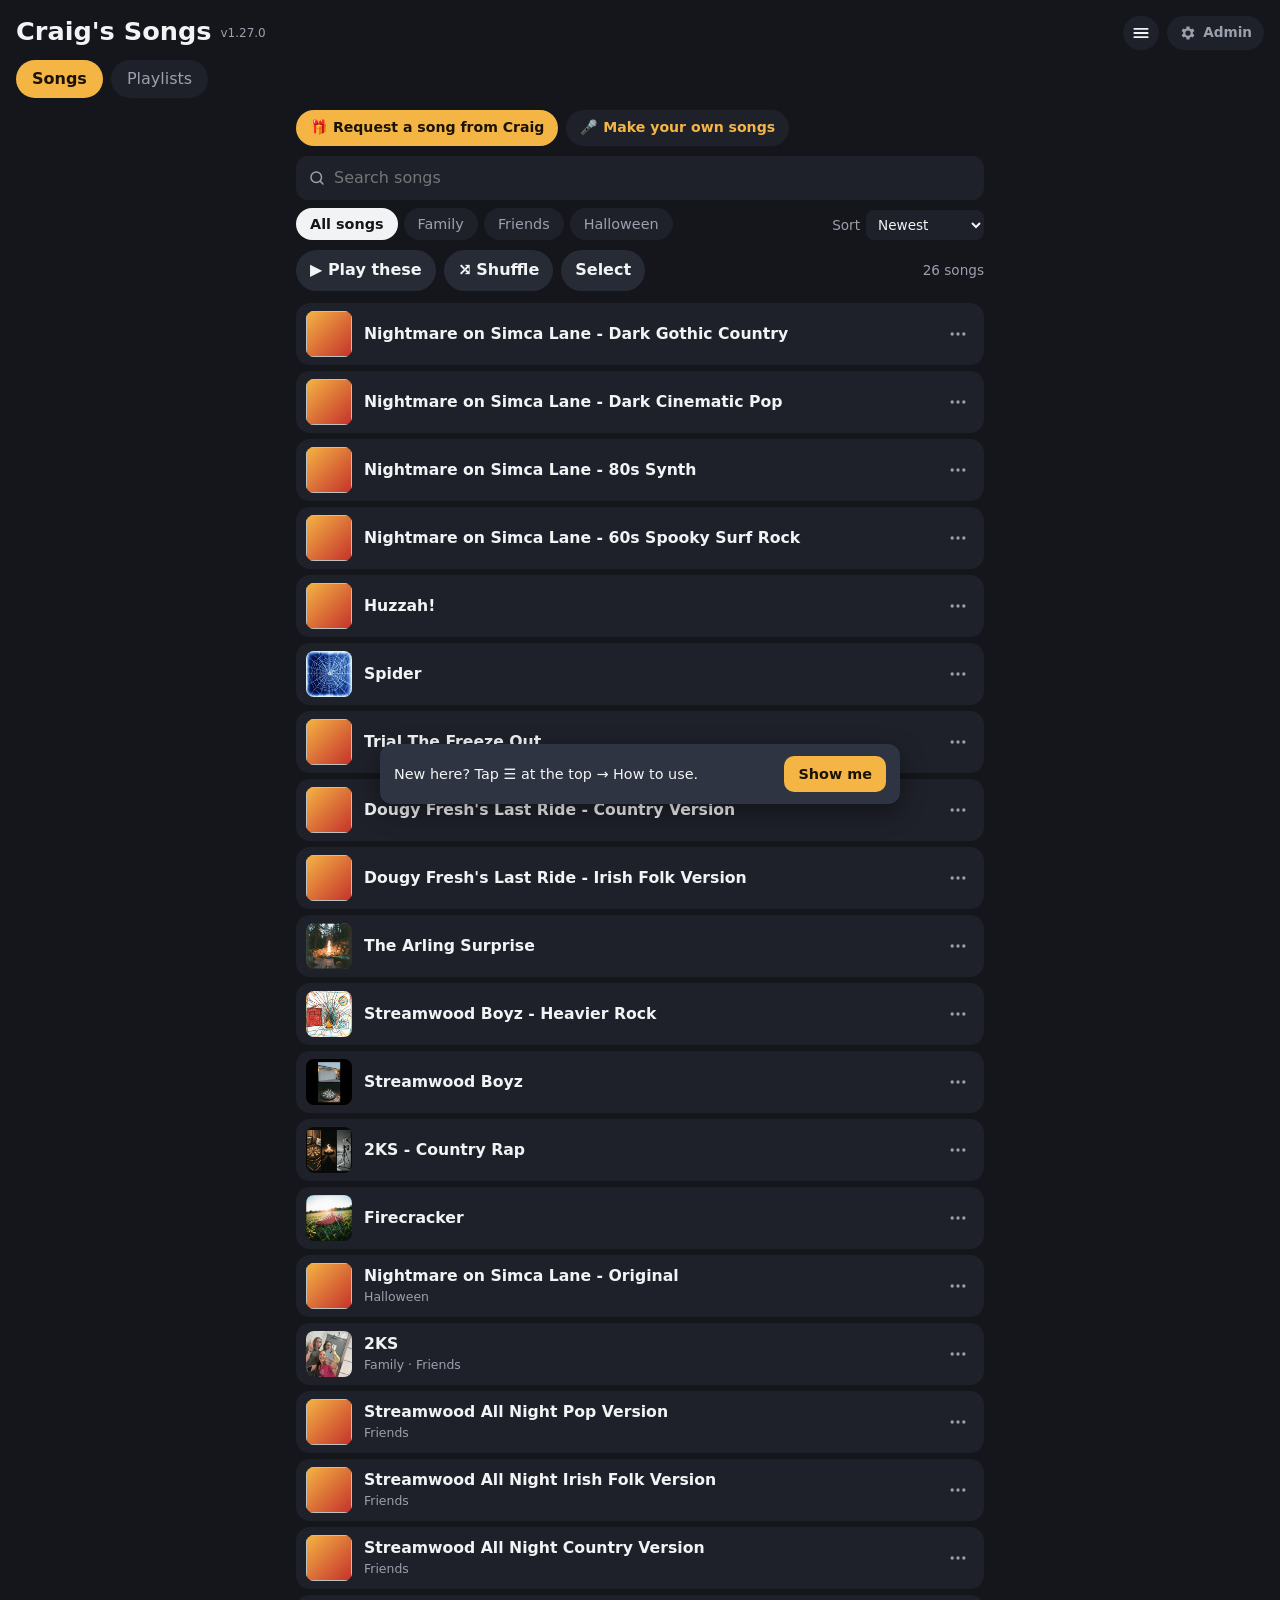
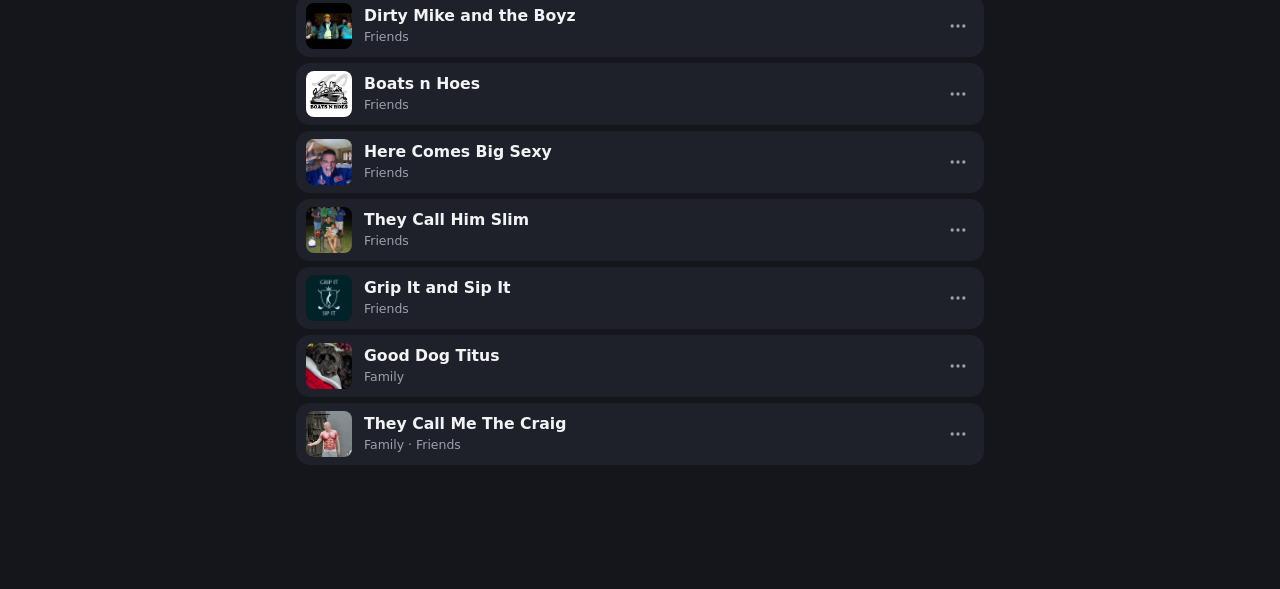
<file: index.html>
<!doctype html>
<html lang="en">
<head>
  <meta charset="utf-8">
  <meta name="viewport" content="width=device-width, initial-scale=1, viewport-fit=cover">
  <meta name="theme-color" content="#14161c">
  <meta name="apple-mobile-web-app-capable" content="yes">
  <meta name="apple-mobile-web-app-status-bar-style" content="black-translucent">
  <meta name="apple-mobile-web-app-title" content="Songs">
  <title>Craig's Songs</title>
  <link rel="manifest" href="manifest.webmanifest">
  <link rel="icon" href="icons/icon-192.png">
  <link rel="apple-touch-icon" href="icons/apple-touch-icon.png">
  <link rel="stylesheet" href="styles.css">
</head>
<body>
  <header class="top">
    <div class="corner">
      <div class="menu-wrap">
        <button id="menu-btn" class="corner-link help-btn menu-btn" aria-label="Menu" aria-haspopup="true" aria-expanded="false" title="Menu"><svg viewBox="0 0 24 24" width="20" height="20" aria-hidden="true"><path d="M4 7h16M4 12h16M4 17h16" stroke="currentColor" stroke-width="2.2" stroke-linecap="round"/></svg><span class="menu-dot" hidden></span></button>
        <div id="menu" class="menu" role="menu" hidden>
          <button id="sub-btn" class="menu-item" role="menuitem" hidden><span class="mi">🔔</span><span class="sub-lbl">Get new songs by email</span></button>
          <a id="request-song" class="menu-item" role="menuitem" target="_blank" rel="noopener" hidden><span class="mi">🎁</span>Request a song from Craig</a>
          <button id="make-open" class="menu-item" role="menuitem"><span class="mi">🎤</span>Make your own songs</button>
          <button id="share-app" class="menu-item" role="menuitem"><span class="mi">📤</span>Share this app</button>
          <button id="help-btn" class="menu-item" role="menuitem"><span class="mi">❓</span>How to use</button>
        </div>
      </div>
      <a href="admin.html" id="admin-link" class="corner-link" aria-label="Admin"><svg viewBox="0 0 24 24" width="18" height="18" aria-hidden="true"><path fill="currentColor" d="M19.4 13a7.6 7.6 0 0 0 0-2l2.1-1.6-2-3.5-2.5 1a7.4 7.4 0 0 0-1.7-1L15 3.3h-4l-.3 2.6a7.4 7.4 0 0 0-1.7 1l-2.5-1-2 3.5L6.6 11a7.6 7.6 0 0 0 0 2l-2.1 1.6 2 3.5 2.5-1a7.4 7.4 0 0 0 1.7 1l.3 2.6h4l.3-2.6a7.4 7.4 0 0 0 1.7-1l2.5 1 2-3.5zM13 15.5A3.5 3.5 0 1 1 13 8.5a3.5 3.5 0 0 1 0 7z" transform="translate(-1 0)"/></svg><span>Admin</span></a>
    </div>
    <h1><span id="app-title">Craig's Songs</span> <span id="app-version" class="version"></span></h1>
    <nav class="tabs" role="tablist">
      <button class="tab active" data-view="songs" role="tab">Songs</button>
      <button class="tab" data-view="playlists" role="tab">Playlists</button>
    </nav>
    <div id="sel-bar" class="sel-bar" hidden>
      <span id="sel-count" class="sel-count"></span>
      <button id="sel-add" class="sel-add" disabled>+ Add to playlist</button>
      <button id="sel-cancel" class="sel-cancel" aria-label="Cancel selecting">✕</button>
    </div>
  </header>

  <main>
    <div id="install-banner" class="install" hidden>
      <img src="icons/icon-192.png" alt="" class="install-icon">
      <div class="install-text">
        <strong>Install Craig's Songs</strong>
        <span id="install-help">Add it to your home screen for one-tap listening.</span>
      </div>
      <button id="install-btn" class="install-go">Install</button>
      <button id="install-close" class="install-x" aria-label="Not now">✕</button>
    </div>

    <section id="view-songs" class="view">
      <div class="promo-row">
        <a id="request-song-top" class="promo req" target="_blank" rel="noopener" hidden>🎁 Request a song<span class="wide"> from Craig</span></a>
        <button id="make-open-top" class="promo">🎤 Make your own<span class="wide"> songs</span></button>
      </div>
      <div class="search">
        <svg viewBox="0 0 24 24" width="18" height="18" aria-hidden="true"><circle cx="11" cy="11" r="7" fill="none" stroke="currentColor" stroke-width="2"/><path d="M20 20l-3.5-3.5" stroke="currentColor" stroke-width="2" stroke-linecap="round"/></svg>
        <input id="search" type="search" placeholder="Search songs" autocomplete="off" aria-label="Search songs">
        <button id="search-clear" class="search-clear" aria-label="Clear search" hidden>✕</button>
      </div>
      <div class="filters">
        <div id="chips" class="chips" role="group" aria-label="Filter by category"></div>
        <label class="sort"><span class="sort-label">Sort</span>
          <select id="sort" aria-label="Sort songs">
            <option value="newest">Newest</option>
            <option value="oldest">Oldest</option>
            <option value="title">Title A–Z</option>
            <option value="category">By category</option>
          </select>
        </label>
      </div>
      <div class="actions">
        <button id="play-all" class="pill">▶ Play these</button>
        <button id="shuffle-all" class="pill">⤮ Shuffle</button>
        <button id="select-btn" class="pill select-btn" hidden>Select</button>
        <span id="count" class="count"></span>
      </div>
      <div id="song-list"></div>
    </section>

    <section id="view-playlists" class="view" hidden>
      <div id="playlist-index">
        <div class="subtabs" role="tablist" aria-label="Playlist type">
          <button class="subtab active" data-sub="mine" role="tab">Playlists</button>
          <button class="subtab" data-sub="spotify" role="tab" hidden>Spotify</button>
        </div>

        <div class="subview" data-sub="mine">
          <div class="pl-head">
            <p class="sub-hint">Playlists of the songs in this app.</p>
            <button id="pl-new" class="pl-new" hidden>+ New playlist</button>
          </div>
          <ul id="app-playlists" class="list"></ul>
        </div>

        <div class="subview" data-sub="spotify" hidden>
        <div id="my-sp" hidden>
          <h2 class="first">Your Spotify</h2>
          <p id="my-sp-hint" class="sp-hint"></p>
          <div class="sp-actions">
            <button id="sp-connect" class="sp-btn" hidden>Connect Spotify</button>
            <button id="sp-manage" class="sp-link" hidden>Choose playlists</button>
            <button id="sp-disconnect" class="sp-link" hidden>Disconnect</button>
          </div>
          <label id="sp-device-row" class="sp-device" hidden>Play on
            <select id="sp-device"></select>
          </label>
          <div id="sp-msg-box" class="sp-msg" hidden></div>
          <ul id="my-sp-list" class="list"></ul>
        </div>
          <div id="sp-section" hidden>
            <h2>Shared Spotify playlists</h2>
            <ul id="sp-playlists" class="list"></ul>
          </div>
        </div>

      </div>
      <div id="playlist-detail" hidden>
        <button id="pl-back" class="back">← All playlists</button>
        <div class="pl-title-row">
          <h2 id="pl-name" class="pl-name"></h2>
          <button id="pl-edit" class="pl-edit" hidden>Edit</button>
        </div>
        <div id="pl-by" class="pl-by" hidden></div>
        <div class="actions">
          <button id="pl-play" class="pill">▶ Play</button>
          <button id="pl-shuffle" class="pill">⤮ Shuffle</button>
          <button id="pl-share" class="pill pl-share" aria-label="Share this playlist"><svg viewBox="0 0 24 24" width="16" height="16" aria-hidden="true"><path d="M12 3v12M7 8l5-5 5 5" fill="none" stroke="currentColor" stroke-width="2" stroke-linecap="round" stroke-linejoin="round"/><path d="M5 12v7a2 2 0 0 0 2 2h10a2 2 0 0 0 2-2v-7" fill="none" stroke="currentColor" stroke-width="2" stroke-linecap="round"/></svg> Share</button>
          <span id="pl-count" class="count"></span>
        </div>
        <ul id="pl-songs" class="list"></ul>
      </div>
    </section>
  </main>

  <footer id="player" class="player" hidden>
    <input id="seek" type="range" min="0" max="100" value="0" step="0.1" aria-label="Seek">
    <div class="player-row">
      <img id="np-cover" class="cover small" alt="">
      <div class="np-text">
        <div id="np-title" class="np-title"></div>
        <div id="np-source" class="np-source" hidden></div>
        <div id="np-time" class="np-time">0:00 / 0:00</div>
      </div>
      <div class="controls">
        <button id="shuffle-mode" class="mode" aria-label="Shuffle" aria-pressed="false" title="Shuffle"><svg viewBox="0 0 24 24" width="20" height="20" aria-hidden="true"><path d="M16 3h5v5M4 20 21 3M21 16v5h-5M15 15l6 6M4 4l5 5" fill="none" stroke="currentColor" stroke-width="2" stroke-linecap="round" stroke-linejoin="round"/></svg></button>
        <button id="prev" aria-label="Previous">⏮</button>
        <button id="toggle" class="big" aria-label="Play or pause">▶</button>
        <button id="next" aria-label="Next">⏭</button>
        <button id="repeat-mode" class="mode" aria-label="Repeat: off" title="Repeat"><svg viewBox="0 0 24 24" width="20" height="20" aria-hidden="true"><path d="M17 2l4 4-4 4M3 11V10a4 4 0 0 1 4-4h14M7 22l-4-4 4-4M21 13v1a4 4 0 0 1-4 4H3" fill="none" stroke="currentColor" stroke-width="2" stroke-linecap="round" stroke-linejoin="round"/></svg><span class="one">1</span></button>
      </div>
    </div>
  </footer>

  <div id="video-modal" class="modal" hidden role="dialog" aria-modal="true" aria-labelledby="video-title">
    <div class="modal-box">
      <div class="modal-head">
        <div id="video-title" class="modal-title"></div>
        <button id="video-close" class="modal-x" aria-label="Close">✕</button>
      </div>
      <div id="video-frame" class="video-frame"></div>
      <a id="video-open" class="modal-link" target="_blank" rel="noopener">Open in Spotify ↗</a>
    </div>
  </div>

  <div id="cm-modal" class="modal" hidden role="dialog" aria-modal="true" aria-labelledby="cm-title">
    <div class="modal-box cm-box">
      <div class="modal-head">
        <div id="cm-title" class="modal-title">New playlist</div>
        <button id="cm-cancel" class="modal-x" aria-label="Close">✕</button>
      </div>
      <div class="cm-body">
        <label class="cm-label" for="cm-name">Playlist name</label>
        <input id="cm-name" class="cm-input" type="text" maxlength="60" placeholder="Road trip" autocomplete="off">
        <label class="cm-label" for="cm-by">Your name <span class="sub">(shows as "by …")</span></label>
        <input id="cm-by" class="cm-input" type="text" maxlength="40" placeholder="Optional" autocomplete="off">
        <div class="cm-label">Songs <span id="cm-count" class="sub"></span></div>
        <ul id="cm-songs" class="cm-songs"></ul>
        <select id="cm-add" class="cm-input"></select>
        <div id="cm-msg" class="cm-msg"></div>
        <div class="cm-btns">
          <button id="cm-delete" class="cm-del" hidden>Delete</button>
          <button id="cm-save" class="cm-save">Save playlist</button>
        </div>
      </div>
    </div>
  </div>

  <div id="pick-modal" class="modal" hidden role="dialog" aria-modal="true" aria-labelledby="pick-title">
    <div class="modal-box cm-box">
      <div class="modal-head">
        <div id="pick-title" class="modal-title">Add to playlist</div>
        <button id="pick-close" class="modal-x" aria-label="Close">✕</button>
      </div>
      <div class="cm-body">
        <ul id="pick-list" class="pick-list"></ul>
        <p id="pick-note" class="pick-note"></p>
        <div id="pick-msg" class="cm-msg"></div>
      </div>
    </div>
  </div>

  <div id="help-modal" class="modal" hidden role="dialog" aria-modal="true" aria-labelledby="help-title">
    <div class="modal-box cm-box help-box">
      <div class="modal-head">
        <div id="help-title" class="modal-title">How to use Craig's Songs</div>
        <button id="help-close" class="modal-x" aria-label="Close">✕</button>
      </div>
      <div class="cm-body">
        <div id="help-body"></div>
        <div id="unlock-row" class="unlock-row" hidden>
          <button id="unlock-open" class="unlock-link">🔑 Have an unlock code?</button>
          <div id="unlock-form" class="pin-row" hidden>
            <input id="unlock-code" class="cm-input" type="text" autocomplete="off" autocapitalize="off" spellcheck="false" placeholder="Unlock code">
            <button id="unlock-go">Unlock</button>
          </div>
          <div id="unlock-done" class="unlock-done" hidden>🔓 Private songs are unlocked on this device. <button id="unlock-lock" class="unlock-link">Lock again</button></div>
          <div id="unlock-msg" class="cm-msg"></div>
        </div>
        <p id="help-version" class="help-version"></p>
      </div>
    </div>
  </div>

  <div id="sub-modal" class="modal" hidden role="dialog" aria-modal="true" aria-labelledby="sub-title">
    <div class="modal-box cm-box">
      <div class="modal-head">
        <div id="sub-title" class="modal-title">🔔 New songs by email</div>
        <button id="sub-close" class="modal-x" aria-label="Close">✕</button>
      </div>
      <div class="cm-body">
        <div id="sub-form">
          <p class="sub-text">Get an email whenever Craig adds a new song, with a link straight to it. Unsubscribe any time.</p>
          <label class="cm-label" for="sub-name">First name <span class="sub">(optional)</span></label>
          <input id="sub-name" class="cm-input" type="text" maxlength="40" autocomplete="given-name">
          <label class="cm-label" for="sub-email">Email</label>
          <input id="sub-email" class="cm-input" type="email" maxlength="254" autocomplete="email" inputmode="email" placeholder="you@example.com">
          <div id="sub-msg" class="cm-msg"></div>
          <div class="cm-btns"><button id="sub-go" class="cm-save">Subscribe</button></div>
        </div>
        <div id="sub-done" hidden>
          <p class="sub-text">✓ You're signed up as <b id="sub-who"></b>. You'll get an email when a new song is added.</p>
          <div id="sub-msg2" class="cm-msg"></div>
          <div class="cm-btns"><button id="sub-stop" class="cm-del">Unsubscribe</button><button id="sub-ok" class="cm-save">OK</button></div>
        </div>
      </div>
    </div>
  </div>

  <div id="make-modal" class="modal" hidden role="dialog" aria-modal="true" aria-labelledby="make-title">
    <div class="modal-box cm-box help-box">
      <div class="modal-head">
        <div id="make-title" class="modal-title">🎤 Make your own songs</div>
        <button id="make-close" class="modal-x" aria-label="Close">✕</button>
      </div>
      <div class="cm-body help-text">
        <div id="make-request" class="make-req" hidden>
          <b>Rather have Craig make one for you?</b> Fill out a quick form with who it's for and some fun details.
          <a id="make-request-link" class="make-req-btn" target="_blank" rel="noopener">🎁 Request a song</a>
        </div>
        <p>Every song in this app was made with an AI music app. You write (or describe) the words, pick a style, and it sings it for you, with music, vocals and all, in about a minute. Anyone can do it, and you can start free.</p>

        <h4>1. Pick an app</h4>
        <ul>
          <li><b><a href="https://suno.com" target="_blank" rel="noopener">Suno</a></b> (what Craig uses). Free plan: 50 credits a day, enough for several songs a day, for personal use. Pro is about $8 a month for lots more songs, downloads and permission to use them commercially.</li>
          <li><b><a href="https://www.udio.com" target="_blank" rel="noopener">Udio</a></b>. Similar idea, with a free plan to try it.</li>
          <li><b><a href="https://elevenlabs.io/music" target="_blank" rel="noopener">ElevenLabs Music</a></b>. Paid plans from about $5 a month.</li>
        </ul>
        <p class="make-small">Prices as of October 2026; they change, so check the app's own pricing page.</p>

        <h4>2. Write the words</h4>
        <ul>
          <li>Write them yourself, or ask an AI chat app (like Claude or ChatGPT) for help: <i>"Write a funny country song about my brother-in-law who always burns the burgers. Include his name, his dog Max, and the time he fell in the pool."</i></li>
          <li>The more real details (names, nicknames, inside jokes, places), the better the song.</li>
          <li>Label the parts in brackets: <b>[Verse 1]</b>, <b>[Chorus]</b>, <b>[Bridge]</b>, <b>[Outro]</b>. The app follows them.</li>
        </ul>

        <h4>3. Make it (Suno)</h4>
        <ol>
          <li>Tap <b>Create</b> and switch to <b>Custom</b> mode.</li>
          <li>Paste your words into <b>Lyrics</b>.</li>
          <li>In <b>Style</b>, describe the sound: <i>"upbeat 90s country, male vocals, fiddle, fun"</i> or <i>"pop punk, female vocals, fast"</i>.</li>
          <li>Give it a title and tap <b>Create</b>. You get two versions; keep your favorite or try again.</li>
        </ol>

        <h4>4. Share it</h4>
        <p>Every app has a share link you can text to people. Made one you'd like in <b>this</b> app? Send Craig the link.</p>
      </div>
    </div>
  </div>

  <div id="song-sheet" class="modal sheet" hidden role="dialog" aria-modal="true" aria-labelledby="sheet-title">
    <div class="modal-box sheet-box">
      <button id="sheet-close" class="modal-x sheet-x" aria-label="Close">✕</button>
      <div id="sheet-body" class="sheet-body"></div>
    </div>
  </div>

  <div id="lyrics-view" class="lyrics-view" hidden role="dialog" aria-labelledby="ly-title">
    <div class="ly-head">
      <button id="ly-close" class="ly-close" aria-label="Close lyrics">✕</button>
      <div id="ly-title" class="ly-title"></div>
      <button id="ly-smaller" class="ly-size" aria-label="Smaller text">A−</button>
      <button id="ly-bigger" class="ly-size big" aria-label="Bigger text">A+</button>
    </div>
    <div id="ly-scroll" class="ly-scroll"><div id="ly-text" class="ly-text"></div></div>
    <button id="ly-follow" class="ly-follow" aria-pressed="true" title="Scroll along with the song">⇣ Follow along</button>
  </div>

  <div id="admin-view" class="admin-view" hidden><iframe id="admin-frame" title="Admin"></iframe></div>

  <div id="toast" class="toast" hidden></div>

  <audio id="audio" preload="none"></audio>
  <script src="version.js"></script>
  <script src="app.js"></script>
  <script src="spotify.js"></script>
  <script src="adminlink.js"></script>
  <script src="community.js"></script>
  <script src="help.js"></script>
  <script src="lyrics.js"></script>
  <script src="subscribe.js"></script>
</body>
</html>
</file>
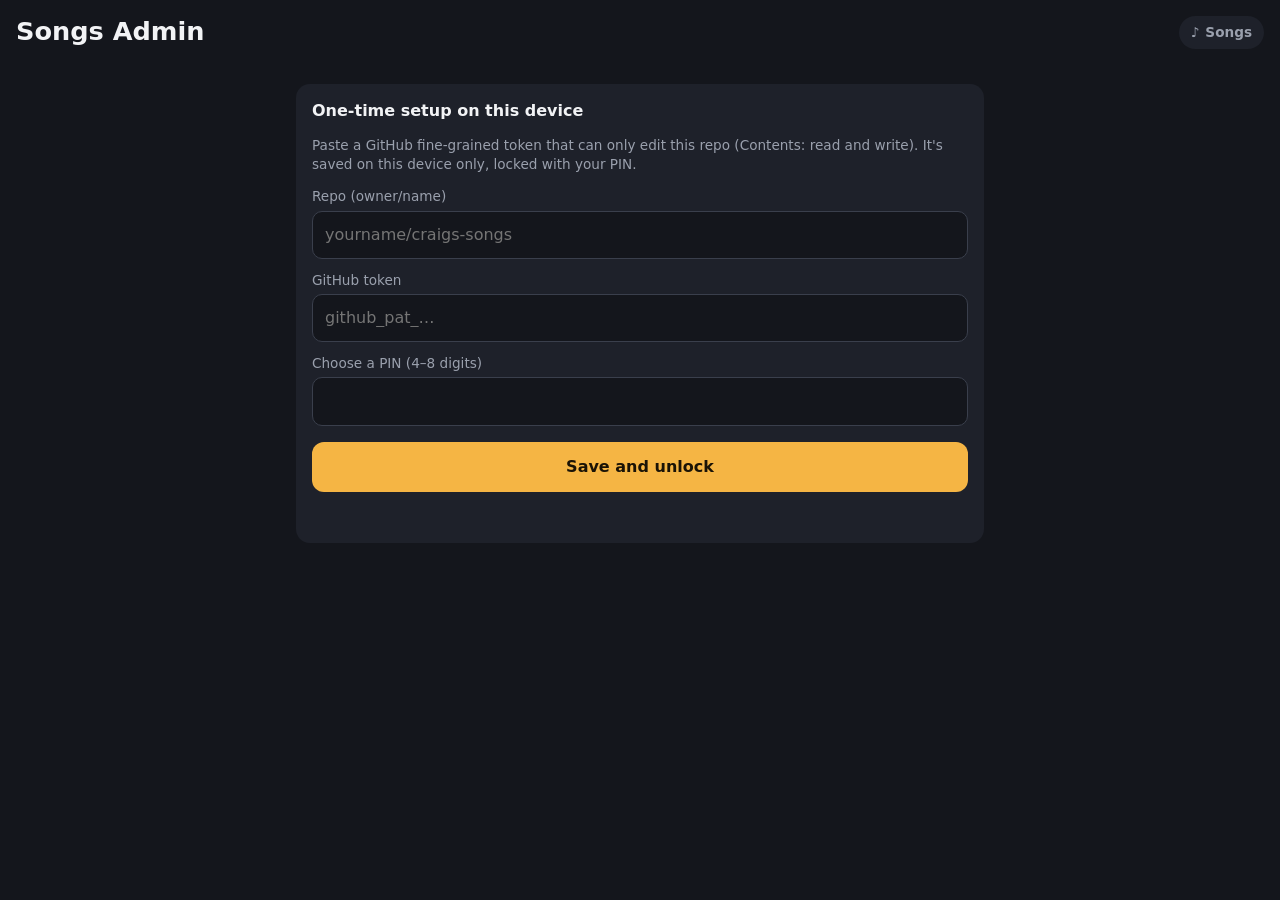
<file: admin.html>
<!doctype html>
<html lang="en">
<head>
  <meta charset="utf-8">
  <meta name="viewport" content="width=device-width, initial-scale=1, viewport-fit=cover">
  <meta name="theme-color" content="#14161c">
  <meta name="robots" content="noindex">
  <title>Songs Admin</title>
  <link rel="icon" href="icons/icon-192.png">
  <link rel="stylesheet" href="styles.css">
  <style>
    body { padding-bottom: 180px; }
    .pending { position: fixed; left: 0; right: 0; bottom: 0; z-index: 10; background: var(--card-2);
      box-shadow: 0 -6px 20px rgba(0,0,0,.35); padding: 12px 16px calc(12px + env(safe-area-inset-bottom)); }
    .pending[hidden], .toast[hidden] { display: none; }
    .toast { position: fixed; left: 16px; right: 16px; bottom: calc(16px + env(safe-area-inset-bottom)); z-index: 11;
      max-width: 480px; margin: 0 auto; background: #1f6f3a; color: #fff; padding: 12px 16px; border-radius: 12px; font-weight: 600; text-align: center; }
    .pending-inner { max-width: 720px; margin: 0 auto; }
    .pending summary { font-weight: 700; cursor: pointer; }
    .pending ul { margin: 6px 0 0; padding-left: 20px; color: var(--muted); font-size: .9rem; max-height: 30vh; overflow: auto; }
    .pending-btns { display: flex; gap: 8px; margin-top: 10px; }
    .pending-btns .primary { margin-top: 0; flex: 2; }
    .pending-btns #discard { flex: 1; border-radius: 12px; background: var(--card); font-weight: 600; }
    .card { background: var(--card); border-radius: var(--radius); padding: 16px; margin: 12px 0; }
    label { display: block; font-size: .85rem; color: var(--muted); margin: 12px 0 4px; }
    input[type=text], input[type=url], input[type=password], input[type=file], textarea {
      width: 100%; padding: 12px; border-radius: 10px; border: 1px solid #3a3f4c;
      background: var(--bg); color: var(--text); font: inherit;
    }
    .pin { font-size: 1.6rem; letter-spacing: .4em; text-align: center; }
    .primary { width: 100%; margin-top: 16px; padding: 14px; border-radius: 12px; background: var(--accent); color: var(--accent-ink); font-weight: 700; }
    .primary:disabled { opacity: .5; }
    .link { color: var(--accent); text-decoration: underline; padding: 0; }
    .danger { color: #ff7b72; }
    .msg { margin-top: 12px; min-height: 1.4em; }
    .msg.err { color: #ff7b72; }
    .msg.ok { color: #7ee787; }
    .hint { color: var(--muted); font-size: .85rem; }
    .edit-row { background: var(--card); border-radius: var(--radius); padding: 12px; }
    .edit-row summary { font-weight: 600; cursor: pointer; }
    .tag-picks { display: flex; flex-wrap: wrap; gap: 6px; margin-top: 8px; }
    .tag-picks button { padding: 4px 10px; border-radius: 999px; background: var(--card-2); font-size: .8rem; color: var(--muted); }
    .pl-songs { list-style: none; padding: 0; margin: 8px 0 0; display: grid; gap: 6px; }
    .pl-songs li { display: flex; align-items: center; gap: 6px; background: var(--bg); border-radius: 10px; padding: 6px 8px; }
    .pl-songs li span { flex: 1; min-width: 0; overflow: hidden; text-overflow: ellipsis; white-space: nowrap; }
    .pl-songs li button { width: 34px; height: 34px; border-radius: 8px; background: var(--card-2); }
    .pl-add, .edit-row select { width: 100%; margin-top: 8px; padding: 12px; border-radius: 10px; border: 1px solid #3a3f4c; background: var(--bg); color: var(--text); font: inherit; }
    .subs-list { list-style: none; padding: 0; margin: 8px 0 0; }
    .subs-list li { display: flex; align-items: center; gap: 10px; padding: 9px 0; border-top: 1px solid #2c303b; }
    .subs-list li .who { flex: 1; min-width: 0; overflow-wrap: anywhere; }
    .subs-list li .when { color: var(--muted); font-size: .8rem; white-space: nowrap; }
    .subs-list li button { padding: 6px 10px; border-radius: 8px; background: var(--card-2, #272b36); }
    .check { display: flex; align-items: center; gap: 8px; margin-top: 12px; color: var(--text); font-size: .95rem; }
    .stats-head { display: flex; align-items: center; justify-content: space-between; }
    .stats-right { display: flex; align-items: center; gap: 10px; }
    .stats-updated { color: var(--muted); font-size: .78rem; }
    .stats-refresh { display: inline-flex; align-items: center; gap: 6px; padding: 7px 14px; border-radius: 999px; background: var(--card-2); font-weight: 600; font-size: .85rem; min-width: 104px; justify-content: center; }
    .stats-refresh:disabled { opacity: 1; }
    .stats-refresh.loading .spin-icon { animation: spin .8s linear infinite; }
    .stats-refresh.done { color: #7ee787; }
    @keyframes spin { to { transform: rotate(360deg); } }
    #stats-body { transition: opacity .2s; }
    #stats-body.loading { opacity: .45; }
    .tile.changed { animation: tile-flash 1.2s ease-out; }
    @keyframes tile-flash { 0% { box-shadow: 0 0 0 2px var(--accent); } 100% { box-shadow: 0 0 0 2px transparent; } }
    @media (prefers-reduced-motion: reduce) { .stats-refresh.loading .spin-icon, .tile.changed { animation: none; } }
    .tiles { display: grid; grid-template-columns: repeat(4, minmax(0, 1fr)); gap: 8px; margin-top: 10px; }
    @media (max-width: 480px) { .tiles { gap: 6px; } .tile { padding: 10px 8px; } .tile-num { font-size: 1.35rem !important; } .tile-label { font-size: .72rem !important; } }
    .stats-table th { cursor: pointer; user-select: none; }
    .stats-table th:hover, .stats-table th.sorted { color: var(--text); }
    .stats-table th::after { content: attr(data-arrow); font-size: .65rem; margin-left: 3px; color: var(--accent); }
    .stats-table td.hot { color: var(--accent); font-weight: 700; }
    .tile { background: var(--bg); border-radius: 12px; padding: 12px; }
    .tile-num { font-size: 1.7rem; font-weight: 800; line-height: 1.1; font-variant-numeric: tabular-nums; }
    .tile-label { color: var(--muted); font-size: .8rem; margin-top: 2px; }
    .stats-sub { font-size: .9rem; color: var(--muted); margin: 18px 0 8px; font-weight: 600; }
    .chart { position: relative; height: 120px; display: flex; align-items: flex-end; gap: 2px; border-bottom: 1px solid #3a3f4c; padding-top: 14px; }
    .chart .bar { flex: 1; min-width: 0; height: 100%; display: flex; align-items: flex-end; cursor: default; }
    .chart .bar i { display: block; width: 100%; background: #b8841f; border-radius: 4px 4px 0 0; min-height: 0; }
    .chart .bar.zero i { background: transparent; }
    .chart .bar:hover i, .chart .bar.active i { background: var(--accent); }
    .chart .max { position: absolute; top: 0; left: 0; font-size: .7rem; color: var(--muted); }
    .chart-axis { display: flex; justify-content: space-between; color: var(--muted); font-size: .75rem; margin-top: 4px; }
    .chart-tip { position: fixed; z-index: 30; pointer-events: none; background: #2f3442; color: var(--text); border-radius: 8px; padding: 6px 10px; font-size: .8rem; box-shadow: 0 6px 16px rgba(0,0,0,.4); white-space: nowrap; }
    .table-wrap { overflow-x: auto; }
    .stats-table { width: 100%; border-collapse: collapse; font-size: .88rem; }
    .stats-table th { text-align: left; color: var(--muted); font-weight: 600; font-size: .78rem; padding: 6px 6px; border-bottom: 1px solid #3a3f4c; white-space: nowrap; }
    .stats-table td { padding: 8px 6px; border-bottom: 1px solid #2a2e38; }
    .stats-table .num { text-align: right; font-variant-numeric: tabular-nums; }
    .stats-table td:first-child { min-width: 130px; font-weight: 600; }
    .stats-table th:not(:first-child), .stats-table td:not(:first-child) { white-space: nowrap; }
    @media (max-width: 480px) { .stats-table th:nth-child(3), .stats-table td:nth-child(3) { display: none; } }
    @media (max-width: 380px) { .stats-table th:nth-child(5), .stats-table td:nth-child(5) { display: none; } }
    .stats-table td:last-child { color: var(--muted); white-space: nowrap; }
    .atabs { position: sticky; top: 0; z-index: 6; display: flex; gap: 4px; background: var(--card); border-radius: 12px; padding: 4px; margin: 4px 0 12px; box-shadow: 0 6px 14px rgba(0,0,0,.35); }
    .atab { flex: 1; padding: 9px 4px; border-radius: 9px; color: var(--muted); font-weight: 600; font-size: .92rem; position: relative; }
    .atab.active { background: var(--card-2); color: var(--text); box-shadow: 0 1px 4px rgba(0,0,0,.3); }
    .atab .dot { position: absolute; top: 6px; right: 8px; width: 7px; height: 7px; border-radius: 50%; background: var(--accent); }
    .apanel[hidden] { display: none; }
    .btns { display: flex; gap: 8px; margin-top: 12px; }
    .btns button { flex: 1; padding: 10px; border-radius: 10px; background: var(--card-2); font-weight: 600; }
  </style>
</head>
<body>
  <header class="top">
    <a href="./" class="corner-link">♪<span>Songs</span></a>
    <h1>Songs Admin</h1>
  </header>

  <main>
    <!-- First-time setup -->
    <section id="setup" class="card" hidden>
      <h2 style="margin-top:0;color:var(--text)">One-time setup on this device</h2>
      <p class="hint">Paste a GitHub fine-grained token that can only edit this repo (Contents: read and write). It's saved on this device only, locked with your PIN.</p>
      <label>Repo (owner/name)</label>
      <input id="setup-repo" type="text" autocapitalize="off" autocomplete="off" placeholder="yourname/craigs-songs">
      <label>GitHub token</label>
      <input id="setup-token" type="password" autocomplete="off" placeholder="github_pat_…">
      <label>Choose a PIN (4–8 digits)</label>
      <input id="setup-pin" class="pin" type="password" inputmode="numeric" pattern="[0-9]*" maxlength="8">
      <button id="setup-save" class="primary">Save and unlock</button>
      <div id="setup-msg" class="msg"></div>
    </section>

    <!-- PIN unlock -->
    <section id="lock" class="card" hidden>
      <label>Enter PIN</label>
      <input id="pin" class="pin" type="password" inputmode="numeric" pattern="[0-9]*" maxlength="8" autofocus>
      <button id="unlock" class="primary">Unlock</button>
      <div id="lock-msg" class="msg"></div>
      <p class="hint" style="margin-top:16px">Forgot your PIN? <button id="reset" class="link">Reset this device</button> and set it up again.</p>
    </section>

    <!-- Admin tools -->
    <section id="admin" hidden>
      <nav class="atabs" role="tablist" aria-label="Admin sections">
        <button class="atab active" data-panel="stats" role="tab">Stats</button>
        <button class="atab" data-panel="songs" role="tab">Songs</button>
        <button class="atab" data-panel="playlists" role="tab">Playlists</button>
        <button class="atab" data-panel="settings" role="tab">Settings</button>
      </nav>

      <div class="apanel" data-panel="stats">
      <div class="card" id="stats-card">
        <div class="stats-head">
          <h2 style="margin:0;color:var(--text)">Stats</h2>
          <div class="stats-right">
            <span id="stats-updated" class="stats-updated"></span>
            <button id="stats-load" type="button" class="stats-refresh" aria-live="polite"><svg class="spin-icon" viewBox="0 0 24 24" width="16" height="16" aria-hidden="true"><path d="M20 11a8 8 0 1 0-2.3 5.7M20 4v7h-7" fill="none" stroke="currentColor" stroke-width="2.4" stroke-linecap="round" stroke-linejoin="round"/></svg><span class="lbl">Refresh</span></button>
          </div>
        </div>
        <p id="stats-note" class="hint"></p>
        <div id="stats-body" hidden>
          <div class="tiles">
            <div class="tile"><div class="tile-num" id="st-7">0</div><div class="tile-label">plays, last 7 days</div></div>
            <div class="tile"><div class="tile-num" id="st-30">0</div><div class="tile-label">plays, last 30 days</div></div>
            <div class="tile"><div class="tile-num" id="st-all">0</div><div class="tile-label">plays, all time</div></div>
            <div class="tile"><div class="tile-num" id="st-dev">0</div><div class="tile-label">listeners, last 30 days</div></div>
          </div>
          <h3 class="stats-sub">Plays per day, last 30 days</h3>
          <div class="chart" id="st-chart" role="img"></div>
          <div class="chart-axis"><span id="st-first"></span><span id="st-last"></span></div>
          <div id="st-tip" class="chart-tip" hidden></div>
          <h3 class="stats-sub">By song</h3>
          <div class="table-wrap"><table class="stats-table">
            <thead><tr><th>Song</th><th class="num">Today</th><th class="num">Plays 30d</th><th class="num">All time</th><th class="num">Listeners</th><th class="num">Downloads</th><th class="num" title="Times someone tapped Share">Shared</th><th class="num" title="Times someone opened a shared link">Link opens</th><th>Last</th></tr></thead>
            <tbody id="st-songs"></tbody>
          </table></div>
        </div>
        <label class="check" style="margin-top:14px"><input id="stats-me" type="checkbox"> Don't count plays from this device (it's me)</label>
        <p class="hint" style="margin-top:10px"><span style="color:var(--accent);font-weight:700">Gold numbers</span> went up today.</p>
        <p class="hint" style="margin-top:4px">Turn this on for each of your own phones and computers so the numbers are only other people. "Listeners" = different devices.</p>
      </div>

      <div class="card">
        <h2 style="margin-top:0;color:var(--text)">Email subscribers <span id="subs-count" class="hint"></span></h2>
        <p class="hint">People who signed up in the app (☰ → Get new songs by email). Your desktop publisher emails them when a new song is published (not for files named "Trial …"). Invite link: <code id="subs-link"></code></p>
        <ul id="subs-list" class="subs-list"></ul>
        <div id="subs-msg" class="msg"></div>
      </div>

      </div>

      <div class="apanel" data-panel="songs" hidden>
      <div class="card">
        <h2 style="margin-top:0;color:var(--text)">Add a song</h2>
        <label>Title</label>
        <input id="add-title" type="text" placeholder="Grip It and Sip It">
        <label>Short description (optional)</label>
        <textarea id="add-desc" rows="2" maxlength="300" placeholder="Who it's for, what inspired it…"></textarea>
        <label>MP3 file</label>
        <input id="add-mp3" type="file" accept="audio/mpeg,.mp3">
        <label>Cover art (optional)</label>
        <input id="add-cover" type="file" accept="image/*">
        <label>Categories (optional, comma separated)</label>
        <input id="add-tags" type="text" placeholder="Family, Golf">
        <div class="tag-picks" data-for="add-tags"></div>
        <button id="add-save" class="primary">Add to changes</button>
        <div id="add-msg" class="msg"></div>
      </div>

      <h2>Edit songs</h2>
      <ul id="edit-list" class="list"></ul>

      </div>

      <div class="apanel" data-panel="playlists" hidden>
      <h2 style="margin-top:6px">App playlists</h2>
      <ul id="pl-edit-list" class="list"></ul>
      <button id="pl-new" class="primary" style="margin-top:8px;background:var(--card-2);color:var(--text)">+ New playlist</button>

      <div class="card">
        <h2 style="margin-top:0;color:var(--text)">Spotify playlists</h2>
        <p class="hint">One per line: <code>Name | link</code>. In Spotify: open the playlist → ⋯ → Share → Copy link to playlist.</p>
        <textarea id="sp-lists" rows="4" style="width:100%;padding:12px;border-radius:10px;border:1px solid #3a3f4c;background:var(--bg);color:var(--text);font:inherit"></textarea>
        <button id="sp-save" class="primary">Add to changes</button>
        <div id="sp-msg" class="msg"></div>
      </div>

      </div>

      <div class="apanel" data-panel="settings" hidden>
      <div class="card">
        <h2 style="margin-top:0;color:var(--text)">Private songs</h2>
        <p class="hint">Songs marked <b>Private</b> (Songs tab → edit a song) only show for people who entered this code, or opened your unlock link. They can't be shared or downloaded. Changing the code hides them again from everyone until they get the new one.</p>
        <p id="unlock-status" class="hint"></p>
        <label>Unlock code</label>
        <input id="unlock-code" type="text" autocomplete="off" autocapitalize="off" spellcheck="false" placeholder="e.g. family2026">
        <button id="unlock-save" class="primary">Add to changes</button>
        <div id="unlock-msg" class="msg"></div>
        <p id="unlock-link-row" class="hint" hidden>Unlock link to text people: <code id="unlock-link"></code></p>
      </div>

      <div class="card">
        <h2 style="margin-top:0;color:var(--text)">Song requests</h2>
        <p class="hint">Paste the link to your Google Form (in the form: <b>Send</b> → link icon → <b>Copy</b>). A "Request a song from Craig" button then shows under the song list. Leave empty to hide it.</p>
        <input id="req-url" type="url" autocomplete="off" autocapitalize="off" spellcheck="false" placeholder="https://forms.gle/…">
        <button id="req-save" class="primary">Add to changes</button>
        <div id="req-msg" class="msg"></div>
      </div>

      <div class="card">
        <h2 style="margin-top:0;color:var(--text)">Downloads</h2>
        <label class="check" style="margin-top:4px"><input id="dl-on" type="checkbox"> Let people download songs as MP3s (⋯ → Download MP3)</label>
        <div id="dl-msg" class="msg"></div>
      </div>

      <div class="card">
        <h2 style="margin-top:0;color:var(--text)">Playlists from the app</h2>
        <p class="hint">Lets anyone using the app make playlists (they can change only their own; you can manage all of them above). Needs the small Cloudflare helper. Follow <code>worker/SETUP.md</code> in your repo, then paste its address here.</p>
        <label>Playlist helper address</label>
        <input id="cm-api" type="url" autocomplete="off" autocapitalize="off" spellcheck="false" placeholder="https://craigs-songs-playlists.yourname.workers.dev">
        <button id="cm-api-test" type="button" class="link" style="margin-top:8px">Test connection</button>
        <button id="cm-api-save" class="primary">Add to changes</button>
        <div id="cm-api-msg" class="msg"></div>
      </div>

      <div class="card">
        <h2 style="margin-top:0;color:var(--text)">Spotify Connect (full songs)</h2>
        <p class="hint">Lets up to 5 Spotify Premium people play your Spotify playlists with full songs. One-time setup:</p>
        <ol class="hint" style="padding-left:20px;line-height:1.6">
          <li>Go to <a href="https://developer.spotify.com/dashboard" target="_blank" rel="noopener" class="link">developer.spotify.com/dashboard</a> and sign in with your Spotify account.</li>
          <li><strong>Create app.</strong> Name: <code>Craig's Songs</code>. Description: anything. Check <strong>Web API</strong>.</li>
          <li>Redirect URI: paste this exactly, then click <strong>Add</strong>:<br>
            <code id="sp-redirect" style="user-select:all;word-break:break-all"></code>
            <button type="button" id="sp-copy" class="link">Copy</button></li>
          <li>Save, then copy the app's <strong>Client ID</strong> into the box below.</li>
          <li>In the app's <strong>Settings → User Management</strong>, add the name and Spotify email of each person who should get full songs (you included).</li>
        </ol>
        <label>Spotify Client ID</label>
        <input id="sp-client" type="text" autocomplete="off" autocapitalize="off" spellcheck="false" placeholder="32 letters and numbers">
        <button id="sp-client-save" class="primary">Add to changes</button>
        <div id="sp-client-msg" class="msg"></div>
      </div>

      </div>

      <p class="hint">Make as many edits as you like, then tap <strong>Save all</strong>. Changes go live on the site about a minute after saving.
        <button id="lock-now" class="link">Lock</button></p>
    </section>
  </main>

  <div id="pending" class="pending" hidden>
    <div class="pending-inner">
      <details>
        <summary id="pending-count"></summary>
        <ul id="pending-list"></ul>
      </details>
      <div class="pending-btns">
        <button id="discard">Discard</button>
        <button id="save-all" class="primary">Save all</button>
      </div>
      <div id="pending-msg" class="msg"></div>
    </div>
  </div>
  <div id="toast" class="toast" hidden></div>

  <script src="admin.js"></script>
</body>
</html>
</file>
<file: styles.css>
:root {
  --bg: #14161c;
  --card: #1e212a;
  --card-2: #272b36;
  --text: #f2f3f5;
  --muted: #9aa0ad;
  --accent: #f5b544;
  --accent-ink: #1a1306;
  --radius: 14px;
}
* { box-sizing: border-box; }
html, body { margin: 0; background: var(--bg); color: var(--text); }
body {
  font: 16px/1.4 system-ui, -apple-system, "Segoe UI", Roboto, sans-serif;
  padding-bottom: calc(120px + env(safe-area-inset-bottom));
  -webkit-tap-highlight-color: transparent;
}
button { font: inherit; color: inherit; background: none; border: 0; cursor: pointer; }

.top {
  position: sticky; top: 0; z-index: 5;
  background: var(--bg);
  padding: calc(14px + env(safe-area-inset-top)) 16px 8px;
}
h1 { margin: 0 0 10px; font-size: 1.6rem; }
.version { font-size: .75rem; font-weight: 500; color: var(--muted); vertical-align: middle; }
h2 { font-size: 1rem; color: var(--muted); margin: 22px 0 8px; font-weight: 600; }
h2 .sub { font-weight: 400; }
.tabs { display: flex; gap: 8px; }
.tab { padding: 8px 16px; border-radius: 999px; background: var(--card); color: var(--muted); }
.tab.active { background: var(--accent); color: var(--accent-ink); font-weight: 600; }

main { padding: 4px 16px; max-width: 720px; margin: 0 auto; min-width: 0; }
html, body { overflow-x: hidden; }
.row, .view, #song-list, #pl-songs, .list > li { min-width: 0; }
.row .main > div:not(.cover) { min-width: 0; flex: 1; }
.actions { display: flex; gap: 8px; margin: 8px 0 12px; }
.pill { padding: 10px 18px; border-radius: 999px; background: var(--card-2); font-weight: 600; }

.list { list-style: none; margin: 0; padding: 0; display: grid; grid-template-columns: minmax(0, 1fr); gap: 8px; }
.row {
  display: flex; align-items: center; gap: 12px;
  background: var(--card); border-radius: var(--radius); padding: 10px;
}
.row.playing { outline: 2px solid var(--accent); }
.row .main { flex: 1; min-width: 0; display: flex; align-items: center; gap: 12px; text-align: left; padding: 0; }
.row .title { font-weight: 600; white-space: nowrap; overflow: hidden; text-overflow: ellipsis; }
.row .meta { color: var(--muted); font-size: .85rem; }
.tag { display: inline-block; background: var(--card-2); border-radius: 6px; padding: 1px 7px; margin-right: 4px; font-size: .75rem; }
.yt {
  flex: none; padding: 8px 12px; border-radius: 10px;
  background: #c4302b; color: #fff; font-size: .85rem; font-weight: 600; text-decoration: none;
}
.yt.disabled { background: var(--card-2); color: var(--muted); pointer-events: none; }
.cover {
  width: 52px; height: 52px; border-radius: 10px; flex: none; object-fit: cover;
  background: linear-gradient(135deg, #f5b544, #c4302b);
}
.cover.small { width: 44px; height: 44px; }
.empty { color: var(--muted); padding: 10px 2px; }

/* filters */
.filters { display: flex; flex-wrap: wrap; align-items: center; gap: 10px; margin-top: 8px; }
.chips { display: flex; gap: 6px; overflow-x: auto; flex: 1 1 260px; padding-bottom: 2px; scrollbar-width: none; }
.chips::-webkit-scrollbar { display: none; }
.chip { flex: none; padding: 6px 14px; border-radius: 999px; background: var(--card); color: var(--muted); font-size: .9rem; }
.chip.on { background: var(--text); color: var(--bg); font-weight: 600; }
.sort { color: var(--muted); font-size: .85rem; display: flex; align-items: center; gap: 6px; }
.sort select { background: var(--card); color: var(--text); border: 0; border-radius: 8px; padding: 6px 8px; font: inherit; }
.count { margin-left: auto; align-self: center; color: var(--muted); font-size: .85rem; }
.group-title { margin: 18px 0 8px; color: var(--accent); font-size: .95rem; font-weight: 700; }

/* descriptions */
.row .desc {
  color: var(--muted); font-size: .85rem; margin-top: 2px;
  display: -webkit-box; -webkit-line-clamp: 2; -webkit-box-orient: vertical; overflow: hidden;
}
.row.expanded .desc { -webkit-line-clamp: unset; display: block; }
.row .more { color: var(--accent); font-size: .8rem; padding: 2px 0 0; }

/* install banner */
.install {
  display: flex; align-items: center; gap: 10px;
  background: var(--card-2); border-radius: var(--radius); padding: 10px 12px; margin: 8px 0 4px;
}
.install[hidden] { display: none; }
.install-icon { width: 40px; height: 40px; border-radius: 10px; flex: none; }
.install-text { flex: 1; min-width: 0; display: flex; flex-direction: column; font-size: .85rem; color: var(--muted); }
.install-text strong { color: var(--text); font-size: .95rem; }
.install-go { background: var(--accent); color: var(--accent-ink); font-weight: 700; padding: 8px 14px; border-radius: 10px; }
.install-go[hidden] { display: none; }
.install-x { color: var(--muted); padding: 6px; }

.player {
  position: fixed; left: 0; right: 0; bottom: 0; z-index: 10;
  background: var(--card-2);
  padding: 0 12px calc(10px + env(safe-area-inset-bottom));
  box-shadow: 0 -6px 20px rgba(0,0,0,.35);
}
#seek { width: 100%; margin: 0; accent-color: var(--accent); }
.player-row { display: flex; align-items: center; gap: 10px; max-width: 720px; margin: 4px auto 0; }
.np-text { flex: 1; min-width: 0; }
.np-title { font-weight: 600; white-space: nowrap; overflow: hidden; text-overflow: ellipsis; }
.np-time { color: var(--muted); font-size: .8rem; }
.controls { display: flex; align-items: center; gap: 4px; }
.controls button { width: 44px; height: 44px; border-radius: 50%; font-size: 1.1rem; }
.controls .big { background: var(--accent); color: var(--accent-ink); width: 52px; height: 52px; font-size: 1.3rem; }

/* top-right link (Admin on the main page, Songs on the admin page) */
.top { position: sticky; }
.corner-link {
  position: absolute; right: 16px; top: calc(16px + env(safe-area-inset-top));
  display: inline-flex; align-items: center; gap: 6px;
  padding: 7px 12px; border-radius: 999px; background: var(--card);
  color: var(--muted); font-size: .85rem; font-weight: 600; text-decoration: none;
}
.corner-link:hover { color: var(--text); }
.top h1 { padding-right: 110px; }

/* playlist detail */
.back { color: var(--accent); font-weight: 600; padding: 8px 0; }
.pl-name { color: var(--text); font-size: 1.4rem; margin: 4px 0 8px; }
.row .pill { flex: none; padding: 10px 14px; }

/* in-app YouTube player */
.modal {
  position: fixed; inset: 0; z-index: 50; background: rgba(0,0,0,.8);
  display: flex; align-items: center; justify-content: center;
  padding: calc(12px + env(safe-area-inset-top)) 12px calc(12px + env(safe-area-inset-bottom));
}
.modal[hidden] { display: none; }
.modal-box { width: 100%; max-width: 960px; background: var(--card); border-radius: var(--radius); overflow: hidden; }
.modal-head { display: flex; align-items: center; gap: 8px; padding: 10px 12px; }
.modal-title { flex: 1; min-width: 0; font-weight: 700; white-space: nowrap; overflow: hidden; text-overflow: ellipsis; }
.modal-x { width: 40px; height: 40px; border-radius: 50%; background: var(--card-2); font-size: 1rem; }
.video-frame { position: relative; width: 100%; aspect-ratio: 16 / 9; background: #000; }
.video-frame iframe { position: absolute; inset: 0; width: 100%; height: 100%; border: 0; }
.modal-link { display: block; text-align: center; padding: 12px; color: var(--muted); font-size: .85rem; }
body.modal-open { overflow: hidden; }

/* titles wrap to two lines on narrow screens */
.row .title { white-space: normal; display: -webkit-box; -webkit-line-clamp: 2; -webkit-box-orient: vertical; overflow: hidden; overflow-wrap: anywhere; line-height: 1.25; }

/* now-playing playlist */
.np-source { color: var(--accent); font-size: .75rem; white-space: nowrap; overflow: hidden; text-overflow: ellipsis; }
.row.playing .meta { color: var(--accent); }
.eq { display: inline-flex; align-items: flex-end; gap: 2px; height: 11px; margin-right: 6px; vertical-align: -1px; }
.eq i { width: 3px; background: var(--accent); border-radius: 1px; animation: eq 0.9s ease-in-out infinite; }
.eq i:nth-child(2) { animation-delay: -.3s; }
.eq i:nth-child(3) { animation-delay: -.6s; }
.eq.paused i { animation: none; height: 4px; }
@keyframes eq { 0%, 100% { height: 3px; } 50% { height: 11px; } }
@media (prefers-reduced-motion: reduce) { .eq i { animation: none; height: 7px; } }
.row .pl-play { min-width: 44px; display: inline-flex; align-items: center; justify-content: center; }
.row .now { color: var(--accent); font-size: .8rem; font-weight: 600; margin-top: 2px; }
.row .now[hidden] { display: none; }

/* Spotify */
.sp-cover { background: #1db954; }
.sp-btn { flex: none; padding: 8px 12px; border-radius: 10px; background: #1db954; color: #08130c; font-size: .85rem; font-weight: 700; }
.video-frame.spotify { aspect-ratio: auto; height: min(560px, 70vh); background: #121212; }

/* Spotify Connect */
.sp-hint { color: var(--muted); font-size: .85rem; margin: -4px 0 8px; }
.sp-actions { display: flex; align-items: center; gap: 12px; margin-bottom: 8px; }
.sp-actions [hidden] { display: none; }
.sp-link { color: var(--muted); font-size: .85rem; text-decoration: underline; }
.sp-msg { display: flex; flex-wrap: wrap; align-items: center; gap: 10px; background: var(--card-2); border-left: 3px solid #1db954;
  border-radius: 10px; padding: 10px 12px; margin: 4px 0 10px; font-size: .9rem; }
.sp-msg[hidden] { display: none; }
a.sp-btn { text-decoration: none; display: inline-block; }

/* choosing which Spotify playlists show */
.sp-check { width: 24px; height: 24px; flex: none; accent-color: #1db954; margin-right: 6px; }
.row.sp-off { opacity: .45; }
.sp-manage-bar { display: flex; align-items: center; gap: 14px; color: var(--muted); font-size: .85rem; padding: 2px 2px 4px; }
.sp-manage-bar span { flex: 1; }
.sp-hidden-note { color: var(--muted); font-size: .8rem; padding: 2px 4px; }

/* drag to reorder */
.drag { flex: none; width: 28px; text-align: center; font-size: 1.4rem; line-height: 1; color: var(--muted);
  cursor: grab; touch-action: none; user-select: none; -webkit-user-select: none; padding: 10px 0; }
.row.dragging { position: relative; z-index: 3; box-shadow: 0 10px 30px rgba(0,0,0,.5); outline: 2px solid #1db954; transition: none; }
.row.dragging .drag { cursor: grabbing; color: #1db954; }

/* search */
.search { position: relative; display: flex; align-items: center; gap: 8px; background: var(--card); border-radius: 12px; padding: 0 12px; margin-top: 8px; color: var(--muted); }
.search input { flex: 1; min-width: 0; background: none; border: 0; outline: none; color: var(--text); font: inherit; padding: 11px 0; }
.search input::-webkit-search-cancel-button { display: none; }
.search:focus-within { outline: 2px solid var(--accent); }
.search-clear { color: var(--muted); padding: 6px; }
.search-clear[hidden] { display: none; }

/* NEW badge */
.new-badge { display: inline-block; background: var(--accent); color: var(--accent-ink); font-size: .65rem; font-weight: 800;
  letter-spacing: .04em; border-radius: 5px; padding: 1px 5px; margin-right: 6px; vertical-align: 2px; }

/* share */
.row-actions { flex: none; display: flex; align-items: center; gap: 6px; }
.share-btn { width: 36px; height: 36px; border-radius: 10px; background: var(--card-2); color: var(--muted); display: inline-flex; align-items: center; justify-content: center; }
.share-btn:hover { color: var(--text); }
.row.flash { animation: flash 2.4s ease-out; }
@keyframes flash { 0%, 40% { box-shadow: 0 0 0 3px var(--accent); } 100% { box-shadow: 0 0 0 0 transparent; } }

/* toast */
.toast { position: fixed; left: 12px; right: 12px; bottom: calc(96px + env(safe-area-inset-bottom)); z-index: 40; max-width: 520px; margin: 0 auto;
  display: flex; align-items: center; gap: 12px; background: #2f3442; color: var(--text); padding: 12px 14px; border-radius: 12px;
  box-shadow: 0 8px 24px rgba(0,0,0,.4); font-size: .9rem; word-break: break-word; }
.toast[hidden] { display: none; }
.toast span { flex: 1; }
.toast-btn { flex: none; background: var(--accent); color: var(--accent-ink); font-weight: 700; padding: 8px 14px; border-radius: 10px; }

/* shuffle / repeat on the player bar */
.controls .mode { width: 38px; height: 38px; color: var(--muted); position: relative; display: inline-flex; align-items: center; justify-content: center; }
.controls .mode.on { color: var(--accent); }
.controls .mode.on::after { content: ''; position: absolute; bottom: 2px; left: 50%; width: 4px; height: 4px; margin-left: -2px; border-radius: 50%; background: var(--accent); }
.controls .mode .one { display: none; position: absolute; top: 5px; right: 4px; font-size: .6rem; font-weight: 800; background: var(--accent); color: var(--accent-ink); border-radius: 50%; width: 13px; height: 13px; line-height: 13px; text-align: center; }
.controls .mode.repeat-one .one { display: block; }
@media (max-width: 400px) {
  #np-cover { display: none; }
  .controls { gap: 0; }
  .controls button { width: 40px; }
  .controls .mode { width: 34px; }
}

/* Spotify "Play on" picker */
.sp-device { display: flex; align-items: center; gap: 8px; color: var(--muted); font-size: .85rem; margin: 0 0 10px; }
.sp-device[hidden] { display: none; }
.sp-device select { flex: 1; min-width: 0; background: var(--card); color: var(--text); border: 0; border-radius: 8px; padding: 8px; font: inherit; }

/* playlists anyone can make */
.pl-head { display: flex; align-items: center; justify-content: space-between; gap: 10px; }
.pl-new { padding: 7px 12px; border-radius: 999px; background: var(--card-2); color: var(--text); font-size: .85rem; font-weight: 600; }
.pl-new[hidden], .pl-edit[hidden], .pl-by[hidden] { display: none; }
.pl-title-row { display: flex; align-items: center; justify-content: space-between; gap: 10px; }
.pl-edit { padding: 6px 14px; border-radius: 999px; background: var(--card-2); font-size: .85rem; font-weight: 600; }
.pl-by { color: var(--muted); font-size: .85rem; margin: -4px 0 8px; }
.cm-box { max-width: 520px; max-height: calc(100vh - 24px); display: flex; flex-direction: column; }
.cm-body { padding: 4px 16px 16px; overflow-y: auto; }
.cm-label { display: block; color: var(--muted); font-size: .85rem; margin: 12px 0 4px; }
.cm-label .sub { font-weight: 400; }
.cm-input { width: 100%; padding: 12px; border-radius: 10px; border: 1px solid #3a3f4c; background: var(--bg); color: var(--text); font: inherit; }
.cm-songs { list-style: none; padding: 0; margin: 0 0 8px; display: grid; gap: 6px; }
.cm-songs li { display: flex; align-items: center; gap: 6px; background: var(--bg); border-radius: 10px; padding: 6px 8px; }
.cm-songs li span { flex: 1; min-width: 0; overflow: hidden; text-overflow: ellipsis; white-space: nowrap; }
.cm-songs li button { width: 34px; height: 34px; border-radius: 8px; background: var(--card-2); }
.cm-songs li button:disabled { opacity: .35; }
.cm-songs .cm-empty { color: var(--muted); background: none; padding: 4px 2px; }
.cm-msg { min-height: 1.3em; margin-top: 10px; color: #ff9b94; font-size: .9rem; }
.cm-btns { display: flex; gap: 8px; margin-top: 6px; }
.cm-save { flex: 2; padding: 13px; border-radius: 12px; background: var(--accent); color: var(--accent-ink); font-weight: 700; }
.cm-save:disabled { opacity: .5; }
.cm-del { flex: 1; padding: 13px; border-radius: 12px; background: var(--card-2); color: #ff9b94; font-weight: 600; }
.cm-del[hidden] { display: none; }

/* select songs -> add to playlist */
.select-btn.on { background: var(--text); color: var(--bg); }
.select-btn[hidden] { display: none; }
.sel-box { display: none; flex: none; width: 24px; height: 24px; border-radius: 50%; border: 2px solid var(--muted);
  align-items: center; justify-content: center; color: transparent; }
body.selecting .sel-box { display: inline-flex; }
.row.selected .sel-box { background: var(--accent); border-color: var(--accent); color: var(--accent-ink); }
body.selecting .row.selected { outline: 2px solid var(--accent); }
body.selecting .row .now { display: none; }
.sel-bar { display: flex; align-items: center; gap: 10px; margin-top: 10px; background: var(--card-2); border-radius: 12px; padding: 8px 8px 8px 14px; }
.sel-bar[hidden] { display: none; }
.sel-count { flex: 1; min-width: 0; font-weight: 600; font-size: .9rem; }
.sel-add { padding: 9px 14px; border-radius: 10px; background: var(--accent); color: var(--accent-ink); font-weight: 700; white-space: nowrap; }
.sel-add:disabled { opacity: .4; }
.sel-cancel { width: 36px; height: 36px; border-radius: 50%; color: var(--muted); }
.pick-list { list-style: none; padding: 0; margin: 4px 0 0; display: grid; gap: 8px; }
.pick-row { width: 100%; display: flex; align-items: center; gap: 12px; text-align: left; background: var(--bg); border-radius: 12px; padding: 10px; }
.pick-row:disabled { opacity: .45; }
.pick-row .cover { width: 44px; height: 44px; }
.pick-text { min-width: 0; flex: 1; }
.pick-new { font-weight: 700; }
.pick-head { color: var(--muted); font-size: .8rem; font-weight: 700; letter-spacing: .04em; text-transform: uppercase; margin: 10px 2px 0; }
.pin-row { display: flex; gap: 8px; margin-top: 8px; }
.pin-row input { flex: 1; min-width: 0; }
.pin-row button { flex: none; padding: 0 16px; border-radius: 10px; background: var(--accent); color: var(--accent-ink); font-weight: 700; }
.pick-plus { width: 44px; height: 44px; border-radius: 10px; background: var(--accent); color: var(--accent-ink); display: inline-flex; align-items: center; justify-content: center; font-size: 1.5rem; }
.pick-note { color: var(--muted); font-size: .85rem; margin: 12px 2px 0; }

/* keep the Play / Shuffle / Select row tidy on narrow phones */
.actions { flex-wrap: wrap; align-items: center; }
.actions .pill { white-space: nowrap; padding: 9px 14px; }
@media (max-width: 400px) { .actions .pill { padding: 9px 12px; font-size: .95rem; } .actions .count { font-size: .8rem; } }

/* Playlists page sub-tabs */
.subtabs { display: flex; gap: 0; background: var(--card); border-radius: 12px; padding: 4px; margin: 10px 0 6px; }
.subtabs[hidden] { display: none; }
.subtab { flex: 1; padding: 9px 6px; border-radius: 9px; color: var(--muted); font-weight: 600; font-size: .92rem; }
.subtab[hidden] { display: none; }
.subtab.active { background: var(--card-2); color: var(--text); box-shadow: 0 1px 4px rgba(0,0,0,.3); }
.subtab[data-sub="spotify"].active { color: #1ed760; }
.subview[hidden] { display: none; }
.sub-hint { color: var(--muted); font-size: .85rem; margin: 8px 0; }
.subview h2.first { margin-top: 12px; }
.pl-head { margin: 4px 0 8px; }
.pl-head .sub-hint { margin: 0; }

/* top-right: menu (☰) and Admin. They float right and the title wraps beside them. */
.corner { float: right; display: flex; gap: 8px; margin: 2px 0 6px 10px; position: relative; z-index: 6; }
.corner .corner-link { position: static; }
.top h1, .top.has-sub h1, .top.has-sub.subbed h1 { padding-right: 0; }
.top .tabs { clear: both; }
.help-btn { width: 36px; justify-content: center; padding: 7px 0; font-size: 1rem; font-weight: 800; color: var(--text); }
.menu-wrap { position: relative; }
.menu-btn { position: relative; }
.menu-btn[aria-expanded="true"] { background: var(--card-2); }
.menu-dot { position: absolute; top: 5px; right: 5px; width: 8px; height: 8px; border-radius: 50%; background: var(--accent); }
.menu-dot[hidden] { display: none; }
.menu { position: absolute; right: 0; top: calc(100% + 6px); min-width: 270px; background: var(--card-2); border-radius: 14px; padding: 6px;
  box-shadow: 0 12px 32px rgba(0,0,0,.5); display: flex; flex-direction: column; }
.menu[hidden], .menu [hidden] { display: none !important; }
.menu-item { display: flex; align-items: center; gap: 12px; width: 100%; padding: 12px; border-radius: 10px; text-align: left;
  color: var(--text); font-weight: 600; font-size: .95rem; text-decoration: none; background: none; }
.menu-item:hover, .menu-item:focus-visible { background: rgba(255,255,255,.07); }
.menu-item .mi { width: 22px; text-align: center; }
#sub-btn.on .sub-lbl::after { content: ' ✓'; color: var(--accent); }
.sub-text { margin: 4px 0 6px; line-height: 1.5; }
.pl-share svg { vertical-align: -2px; }
.promo-row { display: flex; flex-wrap: wrap; gap: 8px; margin: 0 0 10px; }
.promo-row [hidden] { display: none; }
.promo { padding: 8px 14px; border-radius: 999px; background: var(--card); color: var(--accent); font-weight: 700; font-size: .88rem; text-decoration: none; }
.promo.req { background: var(--accent); color: var(--accent-ink); }
@media (max-width: 420px) {
  .top h1 { font-size: 1.45rem; }
  .corner .corner-link span:not(.menu-dot) { display: none; }   /* Admin shows as just the gear on phones */
  .corner .corner-link { padding: 7px 9px; }
  .promo { font-size: .85rem; padding: 7px 12px; }
  .promo .wide { display: none; }
}

/* how-to guide */
.help-box { max-width: 600px; }
.make-link { display: block; margin: 18px auto 4px; padding: 10px 16px; border-radius: 999px; background: var(--card); color: var(--accent); font-weight: 700; font-size: .92rem; }
.make-link:hover { background: var(--card-2); }
.make-req { background: var(--card-2); border-radius: 12px; padding: 12px 14px; margin: 4px 0 14px; line-height: 1.5; }
.make-req[hidden] { display: none; }
.make-req-btn { display: table; margin-top: 10px; padding: 9px 16px; border-radius: 999px; background: var(--accent); color: var(--accent-ink) !important; font-weight: 700; text-decoration: none; }
#make-modal a { color: var(--accent); }
.make-small { color: var(--muted); font-size: .8rem; margin-top: 4px; }
.help-sec { border-bottom: 1px solid #2c303b; }
.help-sec summary { cursor: pointer; padding: 14px 4px; font-weight: 700; list-style: none; display: flex; justify-content: space-between; }
.help-sec summary::-webkit-details-marker { display: none; }
.help-sec summary::after { content: '▾'; color: var(--muted); transition: transform .15s; }
.help-sec[open] summary::after { transform: rotate(180deg); }
.help-text { padding: 0 4px 14px; color: #d6d8de; font-size: .93rem; line-height: 1.55; }
.help-text ol, .help-text ul { margin: 6px 0; padding-left: 22px; }
.help-text li { margin: 4px 0; }
.help-text h4 { margin: 12px 0 2px; font-size: .9rem; color: var(--text); }
.help-text p { margin: 8px 0; }
.help-you { font-size: .7rem; font-weight: 700; background: var(--accent); color: var(--accent-ink); border-radius: 5px; padding: 1px 6px; margin-left: 4px; vertical-align: 1px; }
.help-ok { color: #7ee787; font-weight: 600; }
.unlock-row { margin-top: 16px; text-align: center; }
.unlock-row[hidden], .unlock-row [hidden] { display: none !important; }
.unlock-link { color: var(--muted); font-size: .85rem; text-decoration: underline; padding: 4px; }
.unlock-done { color: var(--muted); font-size: .85rem; }
.priv { font-size: .8em; }
.help-version { color: var(--muted); font-size: .8rem; text-align: center; margin: 14px 0 0; }

/* ---------- slim song rows ---------- */
.row.slim { padding: 8px 6px 8px 10px; gap: 6px; }
.row.slim .main { gap: 12px; }
.row.slim .row-cover { width: 46px; height: 46px; border-radius: 8px; }
.row.slim .row-text { min-width: 0; flex: 1; }
.row.slim .title { font-size: .98rem; }
.row.slim .row-cats { font-size: .78rem; margin-top: 2px; white-space: nowrap; overflow: hidden; text-overflow: ellipsis; text-transform: capitalize; }
.new-dot { display: inline-block; width: 8px; height: 8px; border-radius: 50%; background: var(--accent); margin-right: 7px; vertical-align: 2px; }
.more-btn { flex: none; width: 40px; height: 40px; border-radius: 50%; color: var(--muted); display: inline-flex; align-items: center; justify-content: center; }
.more-btn:hover { background: var(--card-2); color: var(--text); }
body.selecting .more-btn { visibility: hidden; }
#song-list .list, #pl-songs { gap: 6px; }

/* ---------- details panel (slides up from the bottom on phones) ---------- */
.sheet { align-items: flex-end; }
@media (min-width: 640px) { .sheet { align-items: center; } }
.sheet-box { position: relative; max-width: 520px; border-radius: 18px 18px 0 0; padding: 20px 16px calc(18px + env(safe-area-inset-bottom)); max-height: 88vh; overflow-y: auto; animation: sheet-up .2s ease-out; }
@media (min-width: 640px) { .sheet-box { border-radius: 18px; } }
@keyframes sheet-up { from { transform: translateY(40px); opacity: .6; } to { transform: none; opacity: 1; } }
@media (prefers-reduced-motion: reduce) { .sheet-box { animation: none; } }
.sheet-x { position: absolute; top: 12px; right: 12px; }
.sheet-head { display: flex; gap: 14px; align-items: center; padding-right: 44px; }
.sheet-cover { width: 96px; height: 96px; border-radius: 12px; flex: none; }
.sheet-titles { min-width: 0; }
.sheet-title { margin: 4px 0 6px; font-size: 1.25rem; line-height: 1.25; color: var(--text); }
.sheet-tags .tag { text-transform: capitalize; }
.sheet-desc { color: #d6d8de; line-height: 1.5; margin: 16px 2px 4px; white-space: pre-line; }
.sheet-actions { display: grid; gap: 8px; margin-top: 16px; }
.sheet-btn { display: flex; align-items: center; justify-content: center; gap: 4px; padding: 13px; border-radius: 12px; background: var(--card-2); font-weight: 700; }
.sheet-btn svg { vertical-align: -3px; }
.sheet-btn.primary-btn { background: var(--accent); color: var(--accent-ink); }
.sheet-btn:disabled { opacity: .4; }
.sheet-note { color: var(--muted); font-size: .8rem; text-align: center; margin: 8px 0 0; }

/* player bar: song info opens its details */
#np-cover, .np-text { cursor: pointer; }

/* ---------- one-row filters ---------- */
.filters { flex-wrap: nowrap; }
.chips { flex: 1 1 auto; min-width: 0; }
.sort { flex: none; }
.sort select { max-width: 130px; }
@media (max-width: 420px) { .sort-label { display: none; } }
.chip:not(:first-child) { text-transform: capitalize; }
.group-title { text-transform: capitalize; }


/* lyrics view: big words above the player bar */
.lyrics-view { position: fixed; left: 0; right: 0; top: 0; bottom: var(--player-h, 0px); z-index: 9; background: var(--bg);
  display: flex; flex-direction: column; }
.lyrics-view[hidden] { display: none; }
body.lyrics-open { overflow: hidden; }
.ly-head { display: flex; align-items: center; gap: 8px; padding: calc(10px + env(safe-area-inset-top)) 12px 10px;
  background: var(--card); box-shadow: 0 4px 14px rgba(0,0,0,.3); }
.ly-title { flex: 1; min-width: 0; font-weight: 700; white-space: nowrap; overflow: hidden; text-overflow: ellipsis; }
.ly-close, .ly-size { flex: none; min-width: 44px; height: 40px; border-radius: 10px; background: var(--card-2); font-weight: 700; }
.ly-size.big { font-size: 1.15rem; }
.ly-scroll { flex: 1; overflow-y: auto; -webkit-overflow-scrolling: touch; padding: 20px 18px 45vh; }
.ly-text { max-width: 720px; margin: 0 auto; font-size: 24px; line-height: 1.45; }
.ly-line { font-weight: 600; margin: .15em 0; overflow-wrap: anywhere; }
.ly-gap { height: .6em; }
.ly-section { color: var(--accent); font-size: .55em; font-weight: 800; letter-spacing: .08em; text-transform: uppercase; margin: 1.1em 0 .25em; }
.ly-cue { color: var(--muted); font-size: .6em; font-style: italic; margin: .3em 0; }
.ly-loading { color: var(--muted); font-size: 18px; text-align: center; margin-top: 30vh; }
.ly-follow { position: absolute; right: 14px; bottom: 14px; padding: 9px 14px; border-radius: 999px; background: var(--card-2);
  color: var(--muted); font-weight: 700; font-size: .85rem; box-shadow: 0 4px 14px rgba(0,0,0,.4); }
.ly-follow.on { background: var(--accent); color: var(--accent-ink); }
/* Admin opens on top of the app so the music keeps playing */
.admin-view { position: fixed; left: 0; right: 0; top: 0; bottom: var(--player-h, 0px); z-index: 30; background: var(--bg); }
.admin-view[hidden] { display: none; }
.admin-view iframe { display: block; width: 100%; height: 100%; border: 0; background: var(--bg); }
body.admin-open { overflow: hidden; }
.sheet-btn.ly-btn:not(:disabled) { background: #3b5bdb; color: #fff; }
</file>
